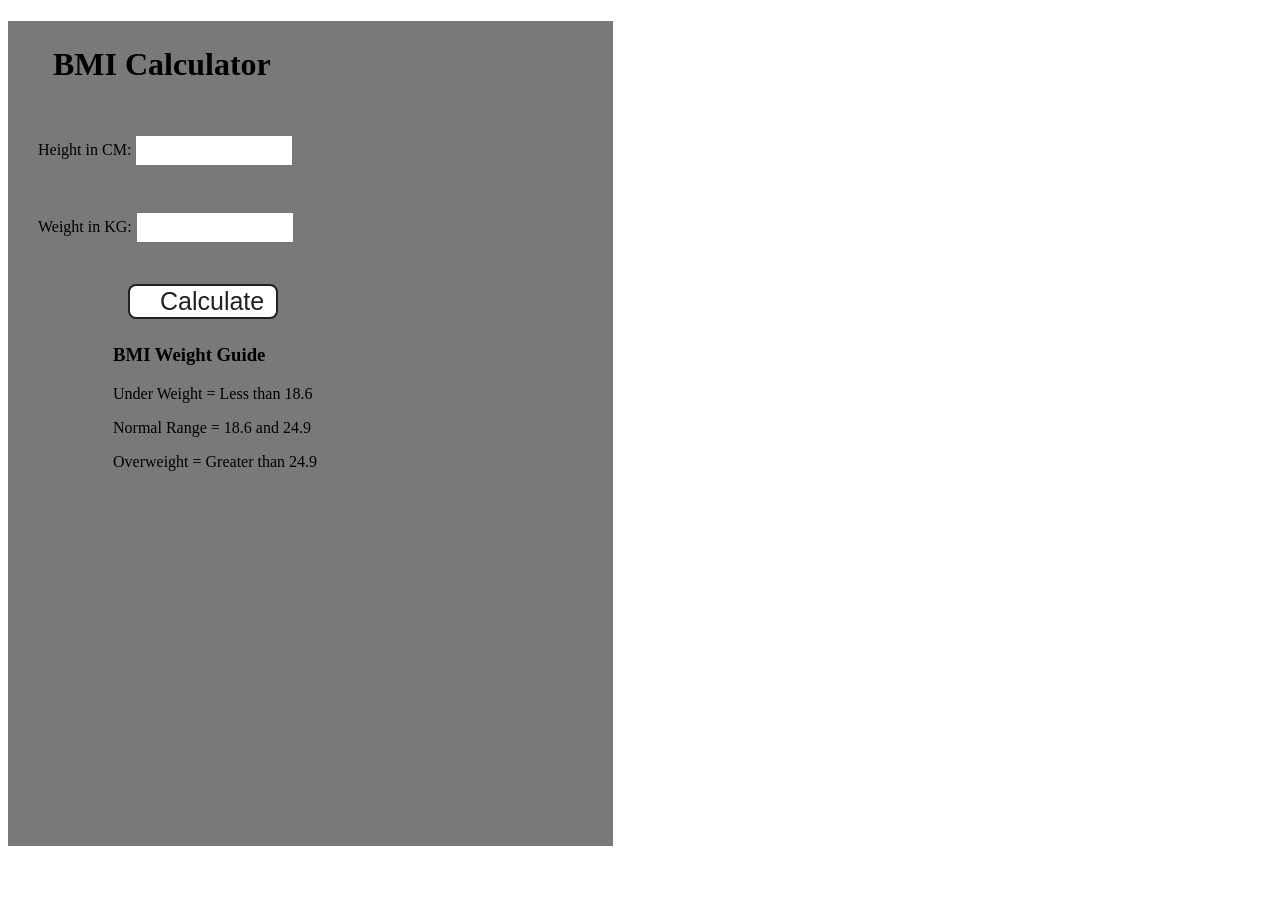
<file: Projects/BMI_Calculator/index.html>
<!DOCTYPE html>
<html lang="en">
  <head>
    <meta charset="UTF-8" />
    <meta name="viewport" content="width=device-width, initial-scale=1.0" />
    <meta http-equiv="X-UA-Compatible" content="ie=edge" />
    <link rel="stylesheet" href="style.css" />
    <title>BMI Calculator</title>
  </head>
  <body>
    <div class="container">
      <h1>BMI Calculator</h1>
      <form>
        <p><label>Height in CM: </label><input type="text" id="height" /></p>
        <p><label>Weight in KG: </label><input type="text" id="weight" /></p>
        <button>Calculate</button>
        <div id="results"></div>
        <div id="weight-guide">
          <h3>BMI Weight Guide</h3>
          <p>Under Weight = Less than 18.6</p>
          <p>Normal Range = 18.6 and 24.9</p>
          <p>Overweight = Greater than 24.9</p>
        </div>
      </form>
    </div>
  </body>
  <script src="my.js"></script>
</html>
</file>
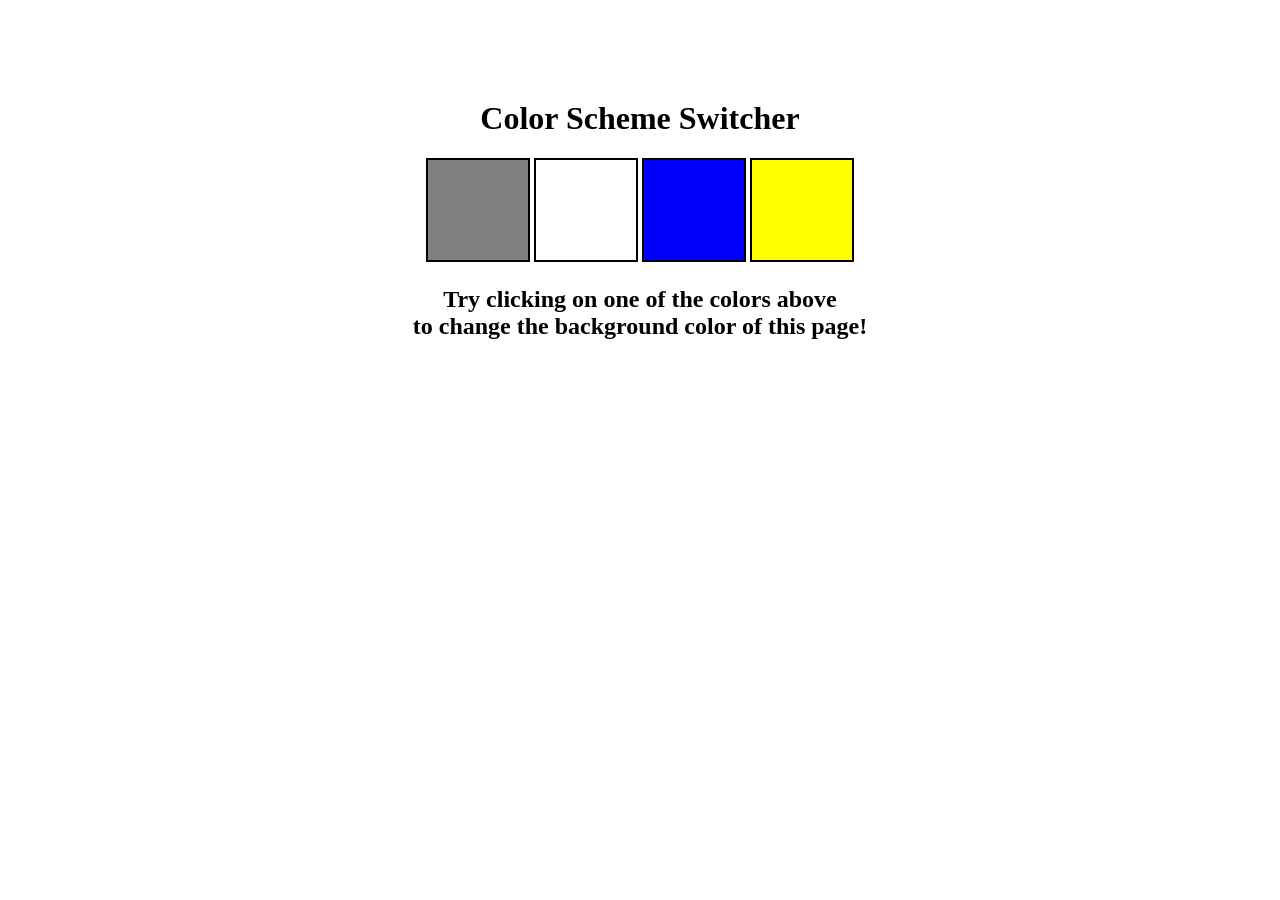
<file: Projects/Color_Changer/index.html>
<!DOCTYPE html>
<html lang="en">
  <head>
    <meta charset="UTF-8" />
    <meta name="viewport" content="width=device-width, initial-scale=1.0" />
    <meta http-equiv="X-UA-Compatible" content="ie=edge" />
    <link rel="stylesheet" href="style.css" />
    <title>JavaScript Background Color Switcher</title>
  </head>
  <body>
    <div class="canvas">
      <!-- <a
        style="
          background-color: #fff;
          padding: 10px 30px;
          border-radius: 8px;
          color: #212121;
          text-decoration: none;
          border: 2px solid #212121;
        "
        href="../index.html"
        >Back to Home Page</a
      > -->
      <h1>Color Scheme Switcher</h1>
      <span class="button" id="grey"></span>
      <span class="button" id="white"></span>
      <span class="button" id="blue"></span>
      <span class="button" id="yellow"></span>
      <h2>
        Try clicking on one of the colors above
        <span>to change the background color of this page!</span>
      </h2>
    </div>
    <script src="my.js"></script>
  </body>
</html>
</file>
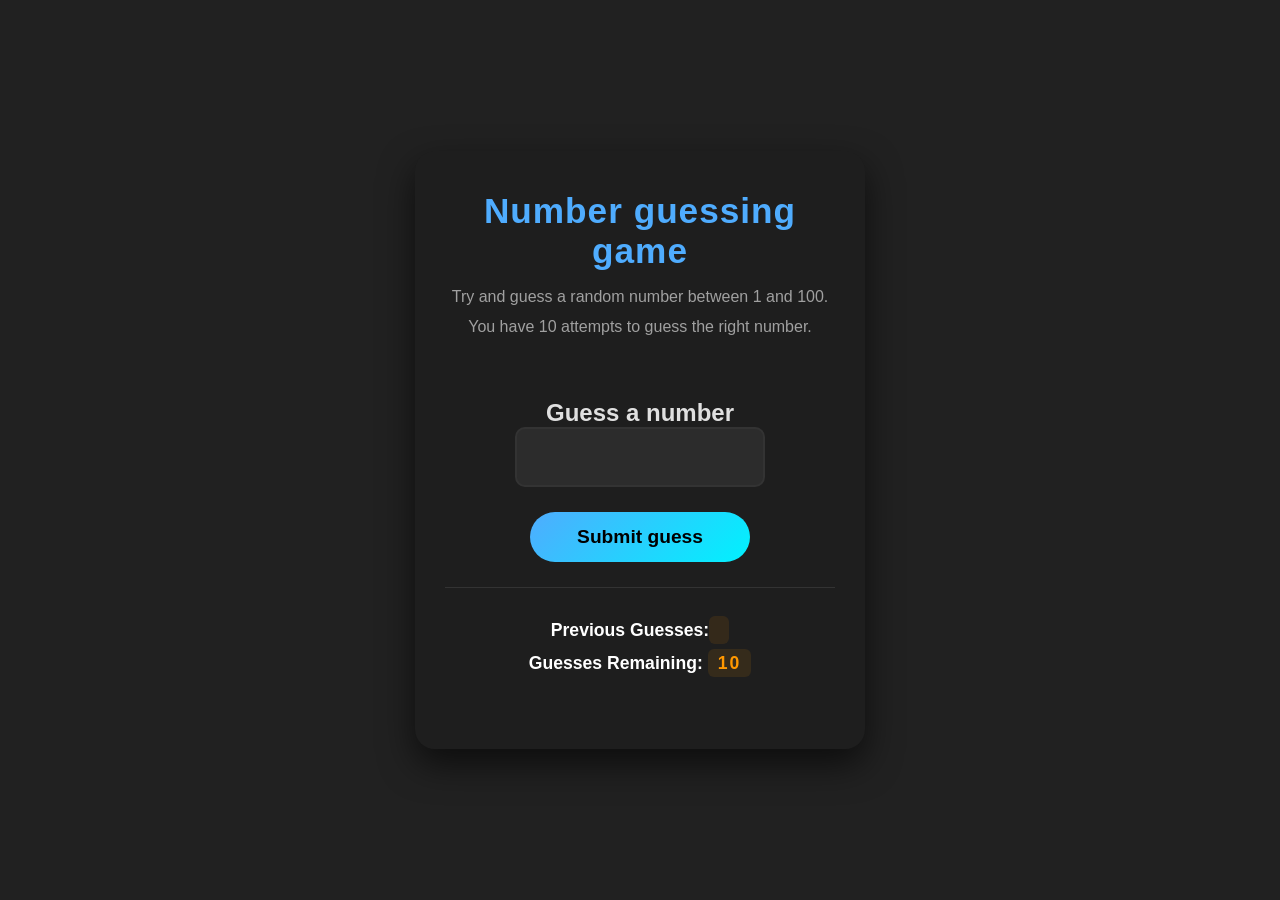
<file: Projects/Guess_A_Number_Game/index.html>
<!DOCTYPE html>
<html lang="en">
<head>
    <meta charset="UTF-8">
    <meta name="viewport" content="width=device-width, initial-scale=1.0">
    <meta http-equiv="X-UA-Compatible" content="ie=edge">
    <title>Number Guessing Game</title>
    <link rel="stylesheet" href="style.css">
</head>
<body style="background-color:#212121; color:#fff;">

    
    <div id="wrapper">
      <h1>Number guessing game</h1>
    <p>Try and guess a random number between 1 and 100.</p>
    <p>You have 10 attempts to guess the right number.</p>
    </br>
        <form class="form">
            <label2 for="guessField" id="guess">Guess a number</label>
            <input type="text" id="guessField" class="guessField">
            <input type="submit" id="subt" value="Submit guess" class="guessSubmit">
        </form>

        <div class="resultParas">
            <p >Previous Guesses: <span class="guesses"></span></p>
            <p >Guesses Remaining: <span class="lastResult">10</span></p>
            <p class="lowOrHi"></p>
        </div>
    </div>
    <script src="my.js"></script>
</body>
</html>
</file>
<file: Projects/BMI_Calculator/style.css>
.container {
  width: 575px;
  height: 825px;

  background-color: #797978;
  padding-left: 30px;
}
#height,
#weight {
  width: 150px;
  height: 25px;
  margin-top: 30px;
}

#weight-guide {
  margin-left: 75px;
  margin-top: 25px;
}

#results {
  font-size: 35px;
  margin-left: 90px;
  margin-top: 20px;
  color: rgb(241, 241, 241);
}

button {
  width: 150px;
  height: 35px;
  margin-left: 90px;
  margin-top: 25px;
  background-color: #fff;
  padding: 1px 30px;
  border-radius: 8px;
  color: #212121;
  text-decoration: none;
  border: 2px solid #212121;

  font-size: 25px;
}

h1 {
  padding-left: 15px;
  padding-top: 25px;
  
}
</file>
<file: Projects/Color_Changer/style.css>
html {
  margin: 0;
}

span {
  display: block;
}
.canvas {
  margin: 100px auto 100px;
  width: 80%;
  text-align: center;
}

.button {
  width: 100px;
  height: 100px;
  border: solid black 2px;
  display: inline-block;
}

#grey {
  background: grey;
}

#white {
  background: white;
}
#blue {
  background: blue;
}
#yellow {
  background: yellow;
}
</file>
<file: Projects/Guess_A_Number_Game/style.css>
/* I have used Ai for better Styling and design of Game.*/


/* --- Global Reset & Typography --- */
* {
  box-sizing: border-box;
  margin: 0;
  padding: 0;
}

body {
  font-family: 'Segoe UI', Tahoma, Geneva, Verdana, sans-serif;
  background-color: #121212; /* Deep dark background */
  color: #ffffff;
  /* Flexbox to perfectly center the game card on the screen */
  display: flex;
  justify-content: center;
  align-items: center;
  min-height: 100vh; 
}

/* --- Main Game Container --- */
#wrapper {
  width: 90%;
  max-width: 450px; /* Responsive max width */
  background-color: #1e1e1e;
  padding: 40px 30px;
  border-radius: 20px;
  box-shadow: 0 15px 35px rgba(0, 0, 0, 0.6); /* Soft shadow for depth */
  text-align: center;
}

/* --- Headings & Paragraphs --- */
h1 {
  font-size: 2.2rem;
  margin-bottom: 15px;
  color: #4facfe; /* Vibrant blue accent */
  letter-spacing: 1px;
}

#wrapper > p {
  font-size: 1rem;
  color: #a0a0a0;
  margin-bottom: 8px;
  line-height: 1.4;
}

/* --- Form Elements --- */
.form {
  margin: 35px 0;
}

#guess {
  display: block;
  font-size: 1.5rem;
  margin-bottom: 15px;
  font-weight: 600;
  color: #e0e0e0;
}

#guessField {
  width: 80%;
  max-width: 250px;
  height: 60px;
  font-size: 28px;
  border: 2px solid #333;
  border-radius: 10px;
  background-color: #2c2c2c;
  color: #fff;
  text-align: center;
  outline: none;
  transition: border-color 0.3s ease;
}

/* Lights up the input border when typing */
#guessField:focus {
  border-color: #4facfe; 
}

/* --- Buttons --- */
#subt, 
.button span { /* Targets both your submit button and your JS-created Start Game button */
  background: linear-gradient(135deg, #4facfe, #00f2fe);
  color: #000;
  width: 80%;
  max-width: 220px;
  height: 50px;
  border-radius: 25px;
  font-size: 1.2rem;
  font-weight: bold;
  border: none;
  margin-top: 25px;
  cursor: pointer;
  transition: transform 0.2s ease, box-shadow 0.2s ease;
  display: inline-flex;
  justify-content: center;
  align-items: center;
}

#subt:hover, 
.button span:hover {
  transform: translateY(-3px); /* Slightly lifts the button on hover */
  box-shadow: 0 8px 20px rgba(79, 172, 254, 0.4);
}

#subt:active, 
.button span:active {
  transform: translateY(0);
}

/* --- Results Area --- */
.resultParas {
  margin-top: 25px;
  padding-top: 20px;
  border-top: 1px solid #333; /* Separator line */
}

.resultParas p {
  color: #fff;
  font-size: 1.1rem;
  margin: 12px 0;
}

/* Highlights the numbers inside the results */
.guesses, 
.lastResult {
  font-weight: bold;
  color: #ff9800; /* Orange highlight */
  padding: 4px 10px;
  border-radius: 6px;
  background-color: rgba(255, 152, 0, 0.1);
  letter-spacing: 2px;
}

/* "Too High" / "Too Low" message styling */
.lowOrHi h2 {
  margin-top: 20px;
  font-size: 1.4rem;
  color: #ff5252; /* Reddish color for hints */
  font-weight: 500;
}
</file>
